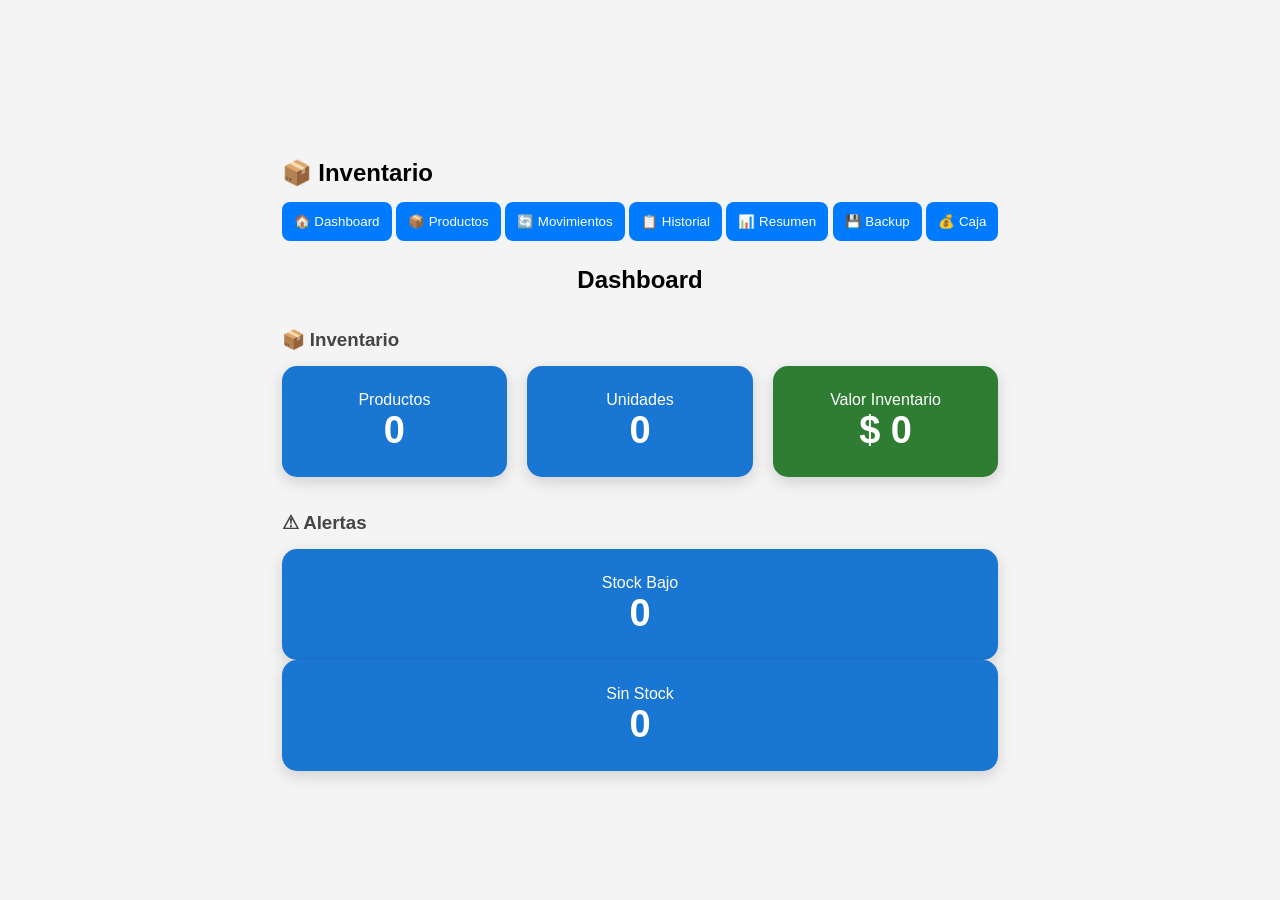
<file: index.html>
<!DOCTYPE html>
<html lang="es">

<head>

    <meta charset="UTF-8">
    <meta name="viewport" content="width=device-width, initial-scale=1.0">

    <title>Sistema de Inventario</title>

    <link rel="stylesheet" href="style.css">

</head>

<body>

    <div class="app">

        <!-- ========================= -->
        <!-- MENÚ LATERAL -->
        <!-- ========================= -->

        <aside class="sidebar">

            <h2>📦 Inventario</h2>

            <nav>

                <button onclick="cargarVista('dashboard')">
                    🏠 Dashboard
                </button>

                <button onclick="cargarVista('productos')">
                    📦 Productos
                </button>

                <button onclick="cargarVista('movimientos')">
                    🔄 Movimientos
                </button>

                <button onclick="cargarVista('historial')">
                    📋 Historial
                </button>

                <button onclick="cargarVista('resumen')">
                    📊 Resumen
                </button>

                <button onclick="cargarVista('backup')">
                    💾 Backup
                </button>

                <button onclick="cargarVista('caja')">
                    💰 Caja
                </button>

            </nav>

        </aside>

        <!-- ========================= -->
        <!-- CONTENIDO -->
        <!-- ========================= -->

        <main class="contenido">

            <div id="vista">

            </div>

        </main>

    </div>

    <script src="js/utilidades.js"></script>
    <script src="js/productos.js"></script>
    <script src="js/entradas.js"></script>
    <script src="js/ventas.js"></script>
    <script src="js/movimientos.js"></script>
    <script src="js/dashboard.js"></script>
    <script src="js/resumen.js"></script>
    <script src="js/backup.js"></script>
    <script src="js/caja.js"></script>
    <script src="js/app.js"></script>

</body>

</html>
</file>
<file: style.css>
/* ==========================================================
   RESET GENERAL
========================================================== */

*{
    margin:0;
    padding:0;
    box-sizing:border-box;
    font-family:Arial, sans-serif;
}

/* ==========================================================
   BODY
========================================================== */

body{

    background:#f4f4f4;

    display:flex;

    justify-content:center;

    align-items:center;

    min-height:100vh;

}

/* ==========================================================
   CONTENEDOR PRINCIPAL
========================================================== */

.contenedor{

    width:800px;

    background:white;

    padding:30px;

    border-radius:15px;

    box-shadow:0 0 15px rgba(0,0,0,.2);

}

/* ==========================================================
   TÍTULOS
========================================================== */

h1{

    text-align:center;

    margin-bottom:20px;

    color:#333;

}

h2{

    margin-top:30px;

    margin-bottom:15px;

}

.tituloDashboard{

    text-align:center;

    margin:25px 0;

}

.tituloSeccion{

    margin-top:35px;

    margin-bottom:15px;

    color:#444;

}

/* ==========================================================
   FORMULARIOS
========================================================== */

.formulario{

    display:flex;

    flex-direction:column;

    gap:10px;

}

input{

    padding:12px;

    border:1px solid #ccc;

    border-radius:8px;

}

/* ==========================================================
   BOTONES
========================================================== */

button{

    padding:12px;

    background:#007bff;

    color:white;

    border:none;

    border-radius:8px;

    cursor:pointer;

}

button:hover{

    background:#0056b3;

}

/* ==========================================================
   MENÚ DE NAVEGACIÓN
========================================================== */

.menu{

    display:flex;

    gap:10px;

    margin:20px 0;

}

.menu button{

    flex:1;

    font-size:16px;

}

/* ==========================================================
   TABLAS
========================================================== */

table{

    width:100%;

    border-collapse:collapse;

}

th{

    background:#007bff;

    color:white;

}

th,
td{

    padding:12px;

    border:1px solid #ddd;

    text-align:center;

}

/* Hover de la tabla de movimientos */

#tablaMovimientos tr:hover{

    background:#f5f5f5;

    transition:.2s;

}

/* ==========================================================
   BUSCADOR DE PRODUCTOS
========================================================== */

#buscar{

    width:100%;

    padding:12px;

    margin:20px 0;

    border:1px solid #ccc;

    border-radius:8px;

}

/* ==========================================================
   COLORES DEL STOCK
========================================================== */

.stockNormal{

    background:#d4edda;

}

.stockBajo{

    background:#fff3cd;

}

.sinStock{

    background:#f8d7da;

}

/* ==========================================================
   FILTROS DEL HISTORIAL
========================================================== */

.barraFiltros{

    display:flex;

    align-items:center;

    gap:10px;

    margin-bottom:15px;

    flex-wrap:wrap;

}

.barraFiltros input[type="text"]{

    width:220px;

}

.barraFiltros input,
.barraFiltros select,
.barraFiltros button{

    padding:7px;

    font-size:14px;

}

/* ==========================================================
   ETIQUETAS DE MOVIMIENTOS
========================================================== */

.badgeEntrada{

    background:#d4edda;

    color:#155724;

    padding:4px 10px;

    border-radius:20px;

    font-size:13px;

    font-weight:bold;

}

.badgeVenta{

    background:#f8d7da;

    color:#721c24;

    padding:4px 10px;

    border-radius:20px;

    font-size:13px;

    font-weight:bold;

}

/* ==========================================================
   DASHBOARD
========================================================== */

.dashboardGrid{

    display:grid;

    grid-template-columns:repeat(3,1fr);

    gap:20px;

}

.cardDashboard{

    background:#1976d2;

    color:white;

    padding:25px;

    border-radius:15px;

    text-align:center;

    box-shadow:0 5px 15px rgba(0,0,0,.15);

    transition:.3s;

}

.cardDashboard:hover{

    transform:translateY(-5px);

}

.cardDashboard span{

    display:block;

    margin-bottom:15px;

    font-size:20px;

    font-weight:bold;

}

.cardDashboard h2{

    margin:0;

    font-size:38px;

}

/* ==========================================================
   COLORES DE LAS TARJETAS
========================================================== */

.azul{

    background:#1976d2;

}

.verde{

    background:#2e7d32;

}

.naranja{

    background:#ef6c00;

}

.morado{

    background:#7b1fa2;

}

.verdeOscuro{

    background:#1b5e20;

}

.alerta{

    background:#f9a825;

}

.peligro{

    background:#d32f2f;

}

/* ==========================================================
   DASHBOARD ANTIGUO (PENDIENTE DE ELIMINAR)
   Eliminar cuando todo el proyecto use cardDashboard.
========================================================== */

.dashboard{

    display:grid;

    grid-template-columns:repeat(3,1fr);

    gap:15px;

    margin:20px 0;

}

.card{

    background:#007bff;

    color:white;

    padding:20px;

    border-radius:12px;

    text-align:center;

    box-shadow:0 3px 10px rgba(0,0,0,.2);

}

.card h3{

    margin-bottom:10px;

}

.card p{

    font-size:28px;

    font-weight:bold;

}

/* ==========================================================
   RESPONSIVE
========================================================== */

@media(max-width:900px){

    .dashboardGrid{

        grid-template-columns:repeat(2,1fr);

    }

}

@media(max-width:600px){

    .dashboardGrid{

        grid-template-columns:1fr;

    }

}

@media(max-width:800px){

    .contenedorBackup{

        grid-template-columns:1fr;

    }

}

.btnImportar{

    display:inline-block;

    background:#28a745;

    color:white;

    padding:12px;

    border-radius:8px;

    cursor:pointer;

}

.btnImportar:hover{

    background:#218838;

}

/*======================================
=       COPIAS DE SEGURIDAD
======================================*/

.contenedorBackup{

    display:grid;

    grid-template-columns:repeat(2,1fr);

    gap:25px;

    margin:30px 0;

}

.cardBackup{

    background:#ffffff;

    border-radius:15px;

    padding:25px;

    text-align:center;

    box-shadow:0 5px 15px rgba(0,0,0,.12);

    transition:.3s;

}

.cardBackup:hover{

    transform:translateY(-5px);

}

.cardBackup h2{

    color:#1976d2;

    margin-bottom:15px;

}

.cardBackup p{

    color:#666;

    margin-bottom:20px;

    line-height:1.5;

}

.cardBackup button{

    width:100%;

}

.infoBackup{

    margin-top:30px;

    background:#ffffff;

    border-radius:15px;

    padding:25px;

    box-shadow:0 5px 15px rgba(0,0,0,.12);

}

.infoBackup table{

    width:100%;

    border-collapse:collapse;

    margin-top:15px;

}

.infoBackup td{

    padding:15px;

    border-bottom:1px solid #ddd;

}

.infoBackup tr:last-child td{

    border-bottom:none;

}

.btnImportar{

    display:block;

    width:100%;

    background:#43a047;

    color:white;

    padding:12px;

    border-radius:8px;

    cursor:pointer;

    font-weight:bold;

    transition:.3s;

}

.btnImportar:hover{

    background:#2e7d32;

}

.estadoSeguro{

    color:#2e7d32;

    font-weight:bold;

}

.estadoAlerta{

    color:#d32f2f;

    font-weight:bold;

}

/*======================================
=              CAJA
======================================*/

.subtituloCaja{

    text-align:center;

    color:#666;

    margin-top:-10px;

    margin-bottom:25px;

    font-weight:normal;

    font-size:18px;

}

/*======================================
=         COLORES CAJA
======================================*/

.ventas{

    background:#1976d2;

}

.compras{

    background:#fb8c00;

}

.ganancia{

    background:#43a047;

}

.movimientos{

    background:#616161;

}

.vendidos{

    background:#8e24aa;

}

.comprados{

    background:#00acc1;

}

.rentabilidad{

    background:#2e7d32;

}
</file>
